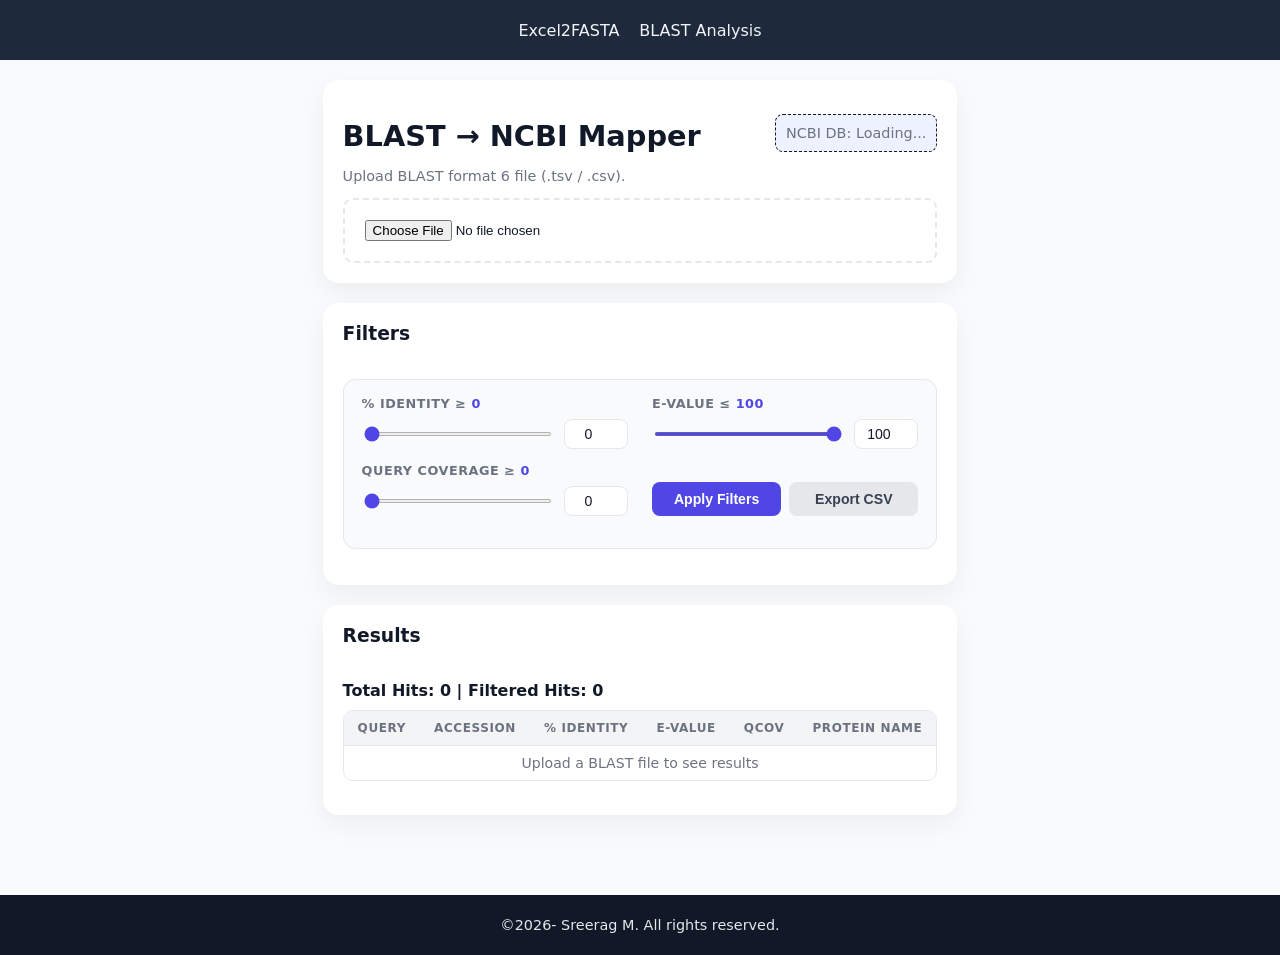
<file: blast.html>
<!doctype html>
<html lang="en">
  <head>
    <meta charset="UTF-8" />
    <meta name="viewport" content="width=device-width, initial-scale=1.0" />
    <title>BLAST Analysis</title>
    <link rel="stylesheet" href="style.css" />
  </head>

  <body>
    <!-- NAVBAR (same as your main page) -->
    <nav>
      <a href="index.html">Excel2FASTA</a>
      <a href="blast.html">BLAST Analysis</a>
    </nav>

    <div class="container">
      <!-- Upload Card -->
      <div class="card">
        <div class="card-header">
          <div>
            <h1>BLAST → NCBI Mapper</h1>
            <p class="muted">Upload BLAST format 6 file (.tsv / .csv).</p>
          </div>

          <p id="ncbiCount" class="muted ncbi-count">NCBI DB: Loading...</p>
        </div>

        <input type="file" id="fileInput" accept=".txt,.tsv,.csv" />
      </div>

      <!-- Filters Card (EXACT STYLE MATCH) -->
      <div class="card">
        <div class="preview-header">
          <h3>Filters</h3>
        </div>

        <div class="filters">
          <!-- % Identity -->
          <div class="filter-group">
            <label>
              % Identity ≥
              <span id="pidentVal" class="filter-val">0</span>
            </label>
            <div class="filter-input-row">
              <input
                type="range"
                id="r-pident"
                min="0"
                max="100"
                value="0"
                oninput="syncSlider('pident', false)"
              />
              <input
                type="number"
                id="n-pident"
                value="0"
                oninput="syncInput('pident', false)"
              />
            </div>
          </div>

          <!-- E-value -->
          <div class="filter-group">
            <label>
              E-value ≤
              <span id="evalueVal" class="filter-val">100</span>
            </label>
            <div class="filter-input-row">
              <input
                type="range"
                id="r-evalue"
                min="-10"
                max="2"
                step="0.1"
                value="2"
                oninput="syncSlider('evalue')"
              />
              <input
                type="number"
                id="n-evalue"
                value="100"
                oninput="syncInput('evalue')"
              />
            </div>
          </div>

          <!-- Qcov -->
          <div class="filter-group">
            <label>
              Query Coverage ≥
              <span id="qcovVal" class="filter-val">0</span>
            </label>
            <div class="filter-input-row">
              <input
                type="range"
                id="r-qcov"
                min="0"
                max="100"
                value="0"
                oninput="syncSlider('qcov')"
              />
              <input
                type="number"
                id="n-qcov"
                value="0"
                oninput="syncInput('qcov')"
              />
            </div>
          </div>

          <!-- Actions (EXACT BUTTON STYLE) -->
          <div class="filter-actions">
            <button class="btn-filter" onclick="applyFilters()">
              Apply Filters
            </button>
            <button class="btn-filter secondary" onclick="exportCSV()">
              Export CSV
            </button>
          </div>

          <div id="filterStats" class="filter-stats"></div>
        </div>
      </div>

      <!-- Results Card -->
      <div class="card">
        <div class="preview-header">
          <h3>Results</h3>
        </div>
        <div id="resultsSummary" style="margin: 10px 0; font-weight: 600">
          Total Hits: 0 | Filtered Hits: 0
        </div>
        <div class="table-wrap">
          <table>
            <thead>
              <tr>
                <th>Query</th>
                <th>Accession</th>
                <th>% Identity</th>
                <th>E-value</th>
                <th>Qcov</th>
                <th>Protein Name</th>
              </tr>
            </thead>
            <tbody id="tableBody">
              <tr>
                <td colspan="6" style="text-align: center; color: #6b7280">
                  Upload a BLAST file to see results
                </td>
              </tr>
            </tbody>
          </table>
        </div>
      </div>
    </div>

    <!-- FOOTER (EXACT SAME) -->
    <footer>©<span id="year"></span> - Sreerag M. All rights reserved.</footer>

    <script>
      // auto year
      document.getElementById("year").textContent = new Date().getFullYear();
    </script>

    <script src="blast.js"></script>
  </body>
</html>
</file>
<file: style.css>
:root {
    --footer-height: 60px;
    --primary: #4f46e5;
    --bg: #f9fafb;
    --card: #ffffff;
    --text: #111827;
    --muted: #6b7280;
    --border: #e5e7eb;

    --blue: #3b82f6;
    --purple: #a855f7;
    --green: #22c55e;
}

* {
    box-sizing: border-box;
}

body {
    display: flex;
    flex-direction: column;
    min-height: 100vh;
    margin: 0;
    font-family: "Inter", system-ui, sans-serif;
    background: var(--bg);
    color: var(--text);
    /* padding-bottom: var(--footer-height); */
}
nav {
    background-color: #1e293b;
    /* dark blue-gray */
    /* padding: 17px 20px; */
    display: flex;
    gap: 20px;
    text-align: center;
    justify-content: center;
    height: 60px;
        align-items: center;
}



nav a {
    position: relative;
    color: #f1f5f9;
    text-decoration: none;
    text-align: center;
    justify-content: center;
}

nav a:visited {
    color: #f1f5f9;
}

/* hover */
nav a:hover {
    color: var(--blue);
    text-decoration: underline;
    text-underline-offset: 4px;
}

/* optional: active click */
nav a:active {
    color: var(--blue);
}
.container {
    flex: 1;
    max-width: 1000px;
    margin: auto;
    padding: 20px;
}

.card {
    background: var(--card);
    border-radius: 16px;
    padding: 20px;
    box-shadow: 0 10px 25px rgba(0, 0, 0, 0.05);
    margin-bottom: 20px;
}

.card-header {
    display: flex;
    justify-content: space-between;
    align-items: flex-start;
}

.ncbi-count {
  background: #eef2ff;
  padding: 10px 10px;
  border-radius: 8px;
  font-size: 14px;
  border: #111827 1px solid;
  border-style: dashed;
  color: var(--text);
}

h1 {
    font-size: 1.8rem;
    margin-bottom: 10px;
}

h3 {
    margin-top: 0;
}

.muted {
    color: var(--muted);
    font-size: 0.9rem;
}

input[type="file"] {
    border: 2px dashed var(--border);
    padding: 20px;
    width: 100%;
    border-radius: 10px;
    cursor: pointer;
}

/* ── Preview header + legend ── */
.preview-header {
    display: flex;
    align-items: center;
    justify-content: space-between;
    flex-wrap: wrap;
    gap: 10px;
    margin-bottom: 16px;
}

.legend {
    display: flex;
    gap: 14px;
    flex-wrap: wrap;
    font-size: 0.82rem;
    color: var(--muted);
}

.legend-item {
    display: flex;
    align-items: center;
    gap: 5px;
}

.dot {
    width: 10px;
    height: 10px;
    border-radius: 50%;
    display: inline-block;
}

.dot-blue {
    background: var(--blue);
}

.dot-purple {
    background: var(--purple);
}

.dot-green {
    background: var(--green);
}

/* ── Filters ── */
.filters {
    background: #f8fafc;
    border: 1px solid var(--border);
    border-radius: 12px;
    padding: 16px 18px;
    margin-bottom: 16px;
    display: grid;
    grid-template-columns: 1fr 1fr;
    gap: 14px 24px;
    align-items: end;
}

.filter-group label {
    display: block;
    font-size: 0.8rem;
    font-weight: 600;
    color: var(--muted);
    text-transform: uppercase;
    letter-spacing: 0.04em;
    margin-bottom: 8px;
}

.filter-val {
    font-weight: 700;
    color: var(--primary);
}

.filter-input-row {
    display: flex;
    align-items: center;
    gap: 10px;
}

input[type="range"] {
    flex: 1;
    accent-color: var(--primary);
    cursor: pointer;
    height: 4px;
}

input[type="number"] {
    width: 64px;
    padding: 6px 8px;
    border: 1px solid var(--border);
    border-radius: 8px;
    font-size: 0.88rem;
    text-align: center;
    color: var(--text);
    background: white;
}

input[type="number"]:focus {
    outline: none;
    border-color: var(--primary);
    box-shadow: 0 0 0 2px rgba(79, 70, 229, 0.15);
}

.filter-actions {
    display: flex;
    gap: 8px;
    align-items: end;
}

.btn-filter {
    flex: 1;
    padding: 9px 14px;
    border-radius: 8px;
    border: none;
    font-size: 0.88rem;
    font-weight: 600;
    cursor: pointer;
    background: var(--primary);
    color: white;
    transition: 0.15s;
    margin-top: 0;
    width: auto;
}

.btn-filter:hover {
    opacity: 0.88;
}

.btn-filter.secondary {
    background: #e5e7eb;
    color: #374151;
}

.filter-stats {
    grid-column: 1 / -1;
    font-size: 0.82rem;
    color: var(--muted);
    padding-top: 2px;
}

.filter-stats strong {
    color: var(--primary);
}

.dupe-note {
    color: #f59e0b;
    font-weight: 600;
}

/* ── Table ── */
.table-wrap {
    overflow-x: auto;
    max-height: 420px;
    overflow-y: auto;
    border: 1px solid var(--border);
    border-radius: 10px;
    margin-bottom: 14px;
}

table {
    width: 100%;
    border-collapse: collapse;
    font-size: 0.88rem;
}

thead {
    position: sticky;
    top: 0;
    background: #f3f4f6;
    z-index: 1;
}

thead th {
    padding: 10px 14px;
    text-align: left;
    font-weight: 600;
    color: var(--muted);
    text-transform: uppercase;
    font-size: 0.75rem;
    letter-spacing: 0.05em;
    border-bottom: 1px solid var(--border);
}

tbody tr {
    border-bottom: 1px solid #f3f4f6;
    transition: background 0.12s;
}

tbody tr:last-child {
    border-bottom: none;
}

tbody tr:hover {
    background: #f9fafb;
}

td {
    padding: 9px 14px;
    vertical-align: middle;
}

.td-idx {
    color: var(--muted);
    font-size: 0.78rem;
    width: 44px;
    text-align: center;
}

.td-peptide {
    font-family: "Courier New", monospace;
}

.td-score {
    width: 120px;
    text-align: center;
}

/* ── Amino acid spans ── */
.peptide-seq {
    display: inline-flex;
    flex-wrap: wrap;
    gap: 1px;
}

.peptide-seq span {
    display: inline-block;
    font-weight: 700;
    cursor: default;
    border-radius: 2px;
    padding: 0 1px;
}

.aa-blue {
    color: var(--blue);
}

.aa-purple {
    color: var(--purple);
}

.aa-green {
    color: var(--green);
}

/* ── Local confidence chips ── */
.td-local-conf {
    padding: 6px 14px;
    vertical-align: middle;
}

.conf-chip {
    display: inline-block;
    padding: 2px 6px;
    border-radius: 4px;
    font-size: 0.78rem;
    font-weight: 600;
    margin: 2px 2px;
    font-family: "Courier New", monospace;
}

/* ── Score badges ── */
.score-badge {
    display: inline-block;
    padding: 3px 10px;
    border-radius: 20px;
    font-size: 0.82rem;
    font-weight: 600;
}

.badge-blue {
    background: #eff6ff;
    color: var(--blue);
}

.badge-purple {
    background: #faf5ff;
    color: var(--purple);
}

.badge-green {
    background: #f0fdf4;
    color: #16a34a;
}

/* ── Buttons ── */
button {
    width: 100%;
    padding: 12px;
    margin-top: 10px;
    border-radius: 10px;
    border: none;
    font-size: 1rem;
    background: var(--primary);
    color: white;
    cursor: pointer;
    transition: 0.2s;
}

button:hover {
    opacity: 0.9;
}

button.secondary {
    background: #e5e7eb;
    color: #111;
}

/* ── FASTA output ── */
pre {
    background: #111827;
    color: #e5e7eb;
    padding: 15px;
    border-radius: 10px;
    overflow: auto;
    max-height: 300px;
    font-size: 0.85rem;
}

.hidden {
    display: none;
}

@media (min-width: 600px) {
    .row {
        display: flex;
        gap: 10px;
    }

    .row>* {
        flex: 1;
    }
}

@media (max-width: 599px) {
    .filters {
        grid-template-columns: 1fr;
    }

    .filter-actions {
        flex-direction: column;
    }
}

footer {
    position: relative;
    bottom: 0;
    left: 0;
    width: 100%;
    height: var(--footer-height);
    background: #111827;
    color: #e5e7eb;
    display: flex;
    align-items: center;
    justify-content: center;
    font-size: 0.9rem;
    margin-top: 40px;
}
</file>
